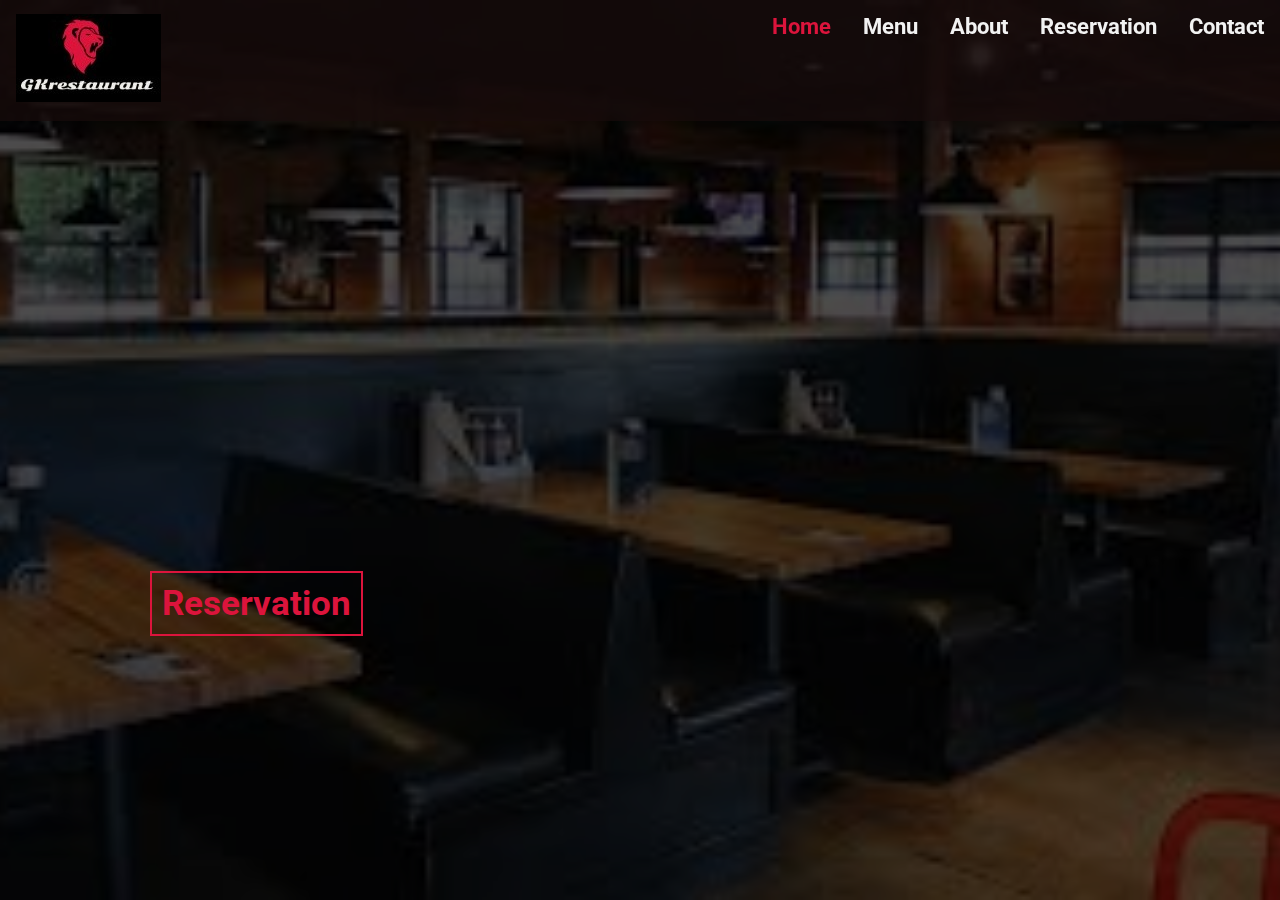
<file: index.html>
<!DOCTYPE html>
<html lang="en">
<head>
    <meta charset="UTF-8">
    <meta name="viewport" content="width=device-width, initial-scale=1.0">
    <title>GKrestaurant</title>
    <link rel="stylesheet" href="styles.css">
    
    
</head>
<body>
    <div id="theme">
        <div class="topnav">
            <a class="gklogo" href="index.html"><img src="images/gklogo.jpg" alt=""></a>
            <a class='active' href="index.html" target="__blank">Home</a>
            <a href="menu.html" target="__blank">Menu</a>
            <a href="about.html" target="__blank">About</a>
            
            <a href="reservation.html" target="__blank">Reservation</a>
            <a href="contact.html" target="__blank">Contact</a>
        </div>
        <div class="welcome container">
        <div>
        <h1>welcome<span></span></h1>
        <h1>to<span></span></h1>
        <h1>GKrestaurant<span></span></h1>
        <a href="reservation.html" type="button" class="reserveButton">Reservation</a>
        </div>
       </div>
    </div>
</body>
</html>
</file>
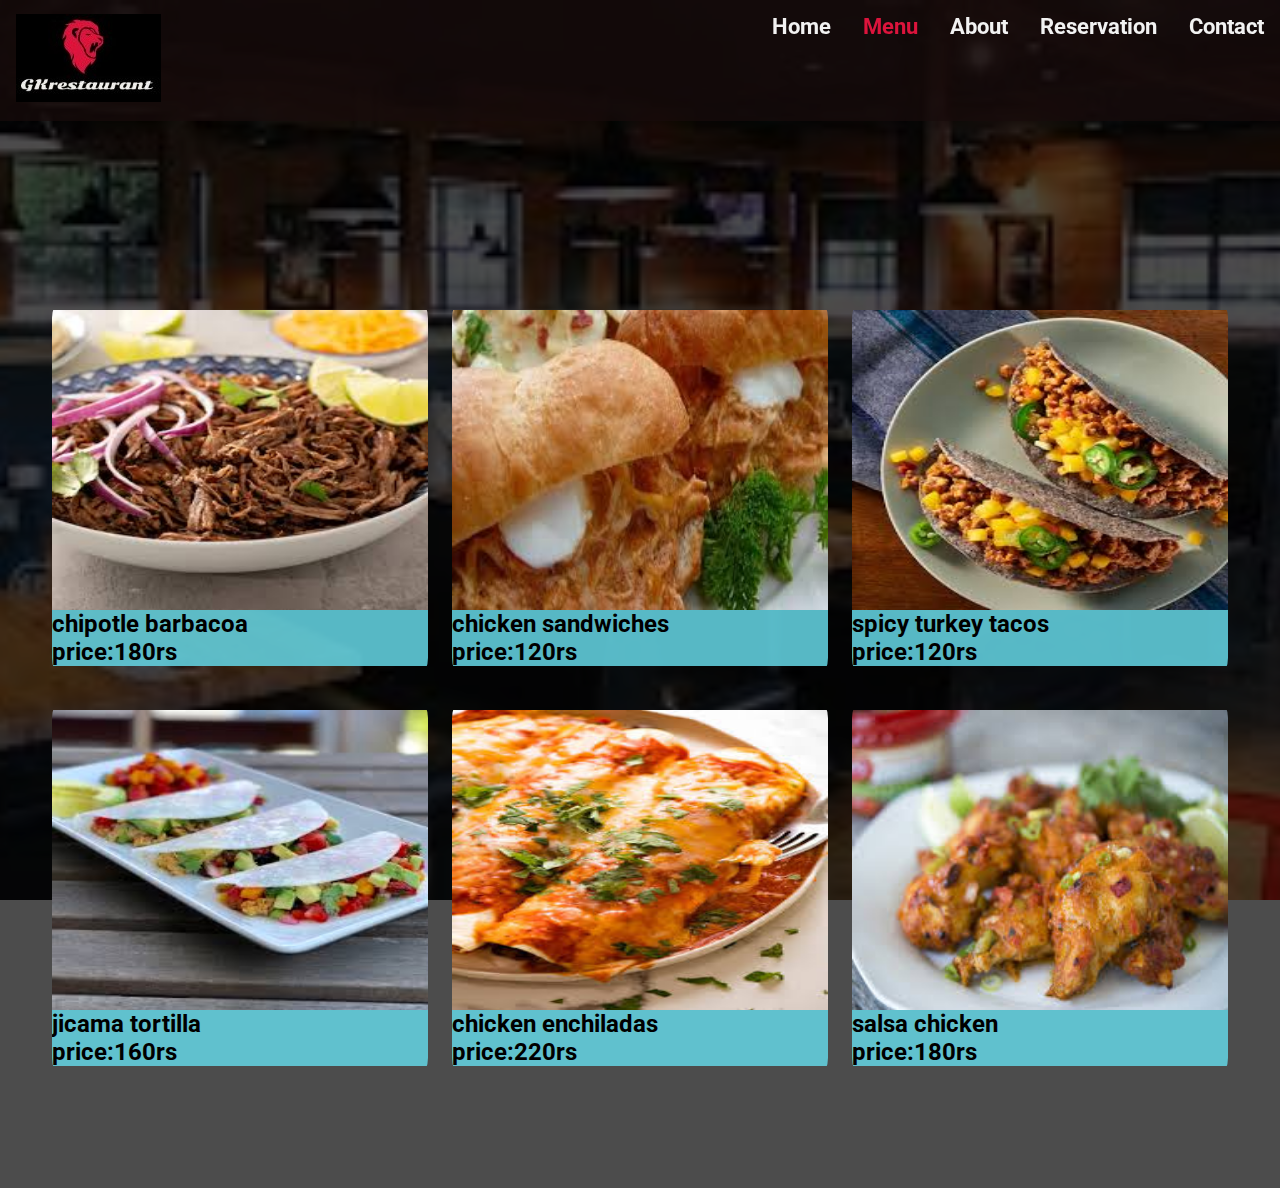
<file: american.html>
<!DOCTYPE html>
<html lang="en">
<head>
    <meta charset="UTF-8">
    <meta name="viewport" content="width=device-width, initial-scale=1.0">
    <title>GKrestaurant</title>
    <link rel="stylesheet" href="styles.css">
    
    
</head>
<body>
    <div id="theme">
        <div class="topnav">
            <a class="gklogo" href="index.html"><img src="images/gklogo.jpg" alt=""></a>
            <a href="index.html" target="__blank">Home</a>
            <a class='active' href="menu.html" target="__blank">Menu</a>
            <a href="about.html" target="__blank">About</a>
            
            <a href="reservation.html" target="__blank">Reservation</a>
            <a href="contact.html" target="__blank">Contact</a>
        </div>
        <div class="country container">
            <div class="flow_effect">
                <h1>american dishes<span></span></h1> 
            </div>
            <div class="dishes">
                <div class="items">
                    <div class="item">
                        <img src="images/american/chipotle barbacoa.jfif" alt="image of chipotle barbacoa">
                        <div class="attach">
                            <h2>chipotle barbacoa</h2>
                            <h2>price:180rs</h2>
                        </div>
                    </div>
                    <div class="item">
                        <img src="images/american/chicken verde sandwiches.jfif" alt="image of chicken verde sandwiches">
                        <div class="attach">
                            <h2>chicken sandwiches</h2>
                            <h2>price:120rs</h2>
                        </div>
                    </div>
                    <div class="item">
                        <img src="images/american/spicy turkey tacos.jfif" alt="image of spicy turkey tacos">
                        <div class="attach">
                            <h2>spicy turkey tacos</h2>
                            <h2>price:120rs</h2>
                        </div>
                    </div>
                    <div class="item">
                        <img src="images/american/jicama tortilla.jfif" alt="image of jicama tortilla">
                        <div class="attach">
                            <h2>jicama tortilla</h2>
                            <h2>price:160rs</h2>
                        </div>
                    </div>
                    <div class="item">
                        <img src="images/american/chicken enchiladas.jfif" alt="image of chicken enchiladas">
                        <div class="attach">
                            <h2>chicken enchiladas</h2>
                            <h2>price:220rs</h2>
                        </div>
                    </div>
                    <div class="item">
                        <img src="images/american/salsa chicken.jfif" alt="image of salsa chicken">
                        <div class="attach">
                            <h2>salsa chicken</h2>
                            <h2>price:180rs</h2>
                        </div>
                    </div>
                </div>   
            </div>
        </div>  
    </div>
</body>
</file>
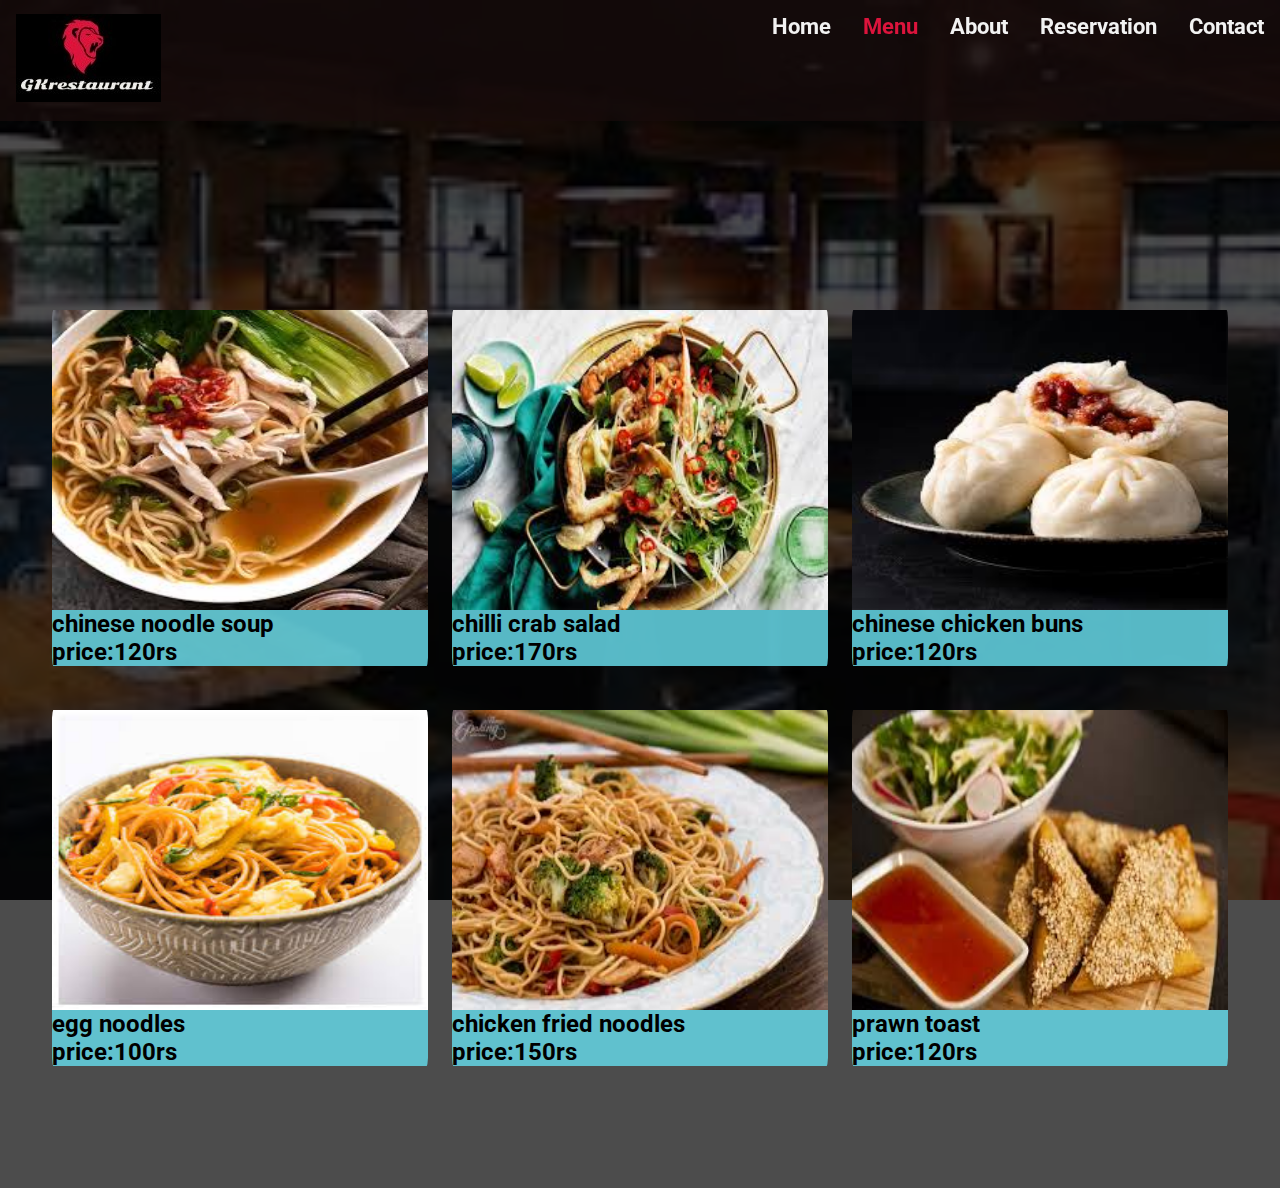
<file: chinese.html>
<!DOCTYPE html>
<html lang="en">
<head>
    <meta charset="UTF-8">
    <meta name="viewport" content="width=device-width, initial-scale=1.0">
    <title>GKrestaurant</title>
    <link rel="stylesheet" href="styles.css">
    
    
</head>
<body>
    <div id="theme">
        <div class="topnav">
            <a class="gklogo" href="index.html"><img src="images/gklogo.jpg" alt=""></a>            <a href="index.html" target="__blank">Home</a>
            <a class='active' href="menu.html" target="__blank">Menu</a>
            <a href="about.html" target="__blank">About</a>
            
            <a href="reservation.html" target="__blank">Reservation</a>
            <a href="contact.html" target="__blank">Contact</a>
        </div>
        <div class="country container">
            <div class="flow_effect">
                <h1>chinese dishes<span></span></h1> 
            </div>
            <div class="dishes">
                <div class="items">
                    <div class="item">
                        <img src="images/chinese/chinese pork noodle soup.jfif" alt="image of chinese noodle soup">
                        <div class="attach">
                            <h2>chinese noodle soup</h2>
                            <h2>price:120rs</h2>
                        </div>
                    </div>
                    <div class="item">
                        <img src="images/chinese/chilli crab salad.jfif" alt="image of chilli crab salad">
                        <div class="attach">
                            <h2>chilli crab salad</h2>
                            <h2>price:170rs</h2>
                        </div>
                    </div>
                    <div class="item">
                        <img src="images/chinese/chinese chicken buns.jfif" alt="image of chinese chicken buns">
                        <div class="attach">
                            <h2>chinese chicken buns</h2>
                            <h2>price:120rs</h2>
                        </div>
                    </div>
                    <div class="item">
                        <img src="images/chinese/egg noodles.jfif" alt="image of egg noodles">
                        <div class="attach">
                            <h2>egg noodles</h2>
                            <h2>price:100rs</h2>
                        </div>
                    </div>
                    <div class="item">
                        <img src="images/chinese/chicken fried noodles.jfif" alt="image of chicken fried noodles">
                        <div class="attach">
                            <h2>chicken fried noodles</h2>
                            <h2>price:150rs</h2>
                        </div>
                    </div>
                    <div class="item">
                        <img src="images/chinese/prawn toast.jfif" alt="image of prawn toast">
                        <div class="attach">
                            <h2>prawn toast</h2>
                            <h2>price:120rs</h2>
                        </div>
                    </div>
                </div>   
            </div>
        </div>  
    </div>
</body>
</file>
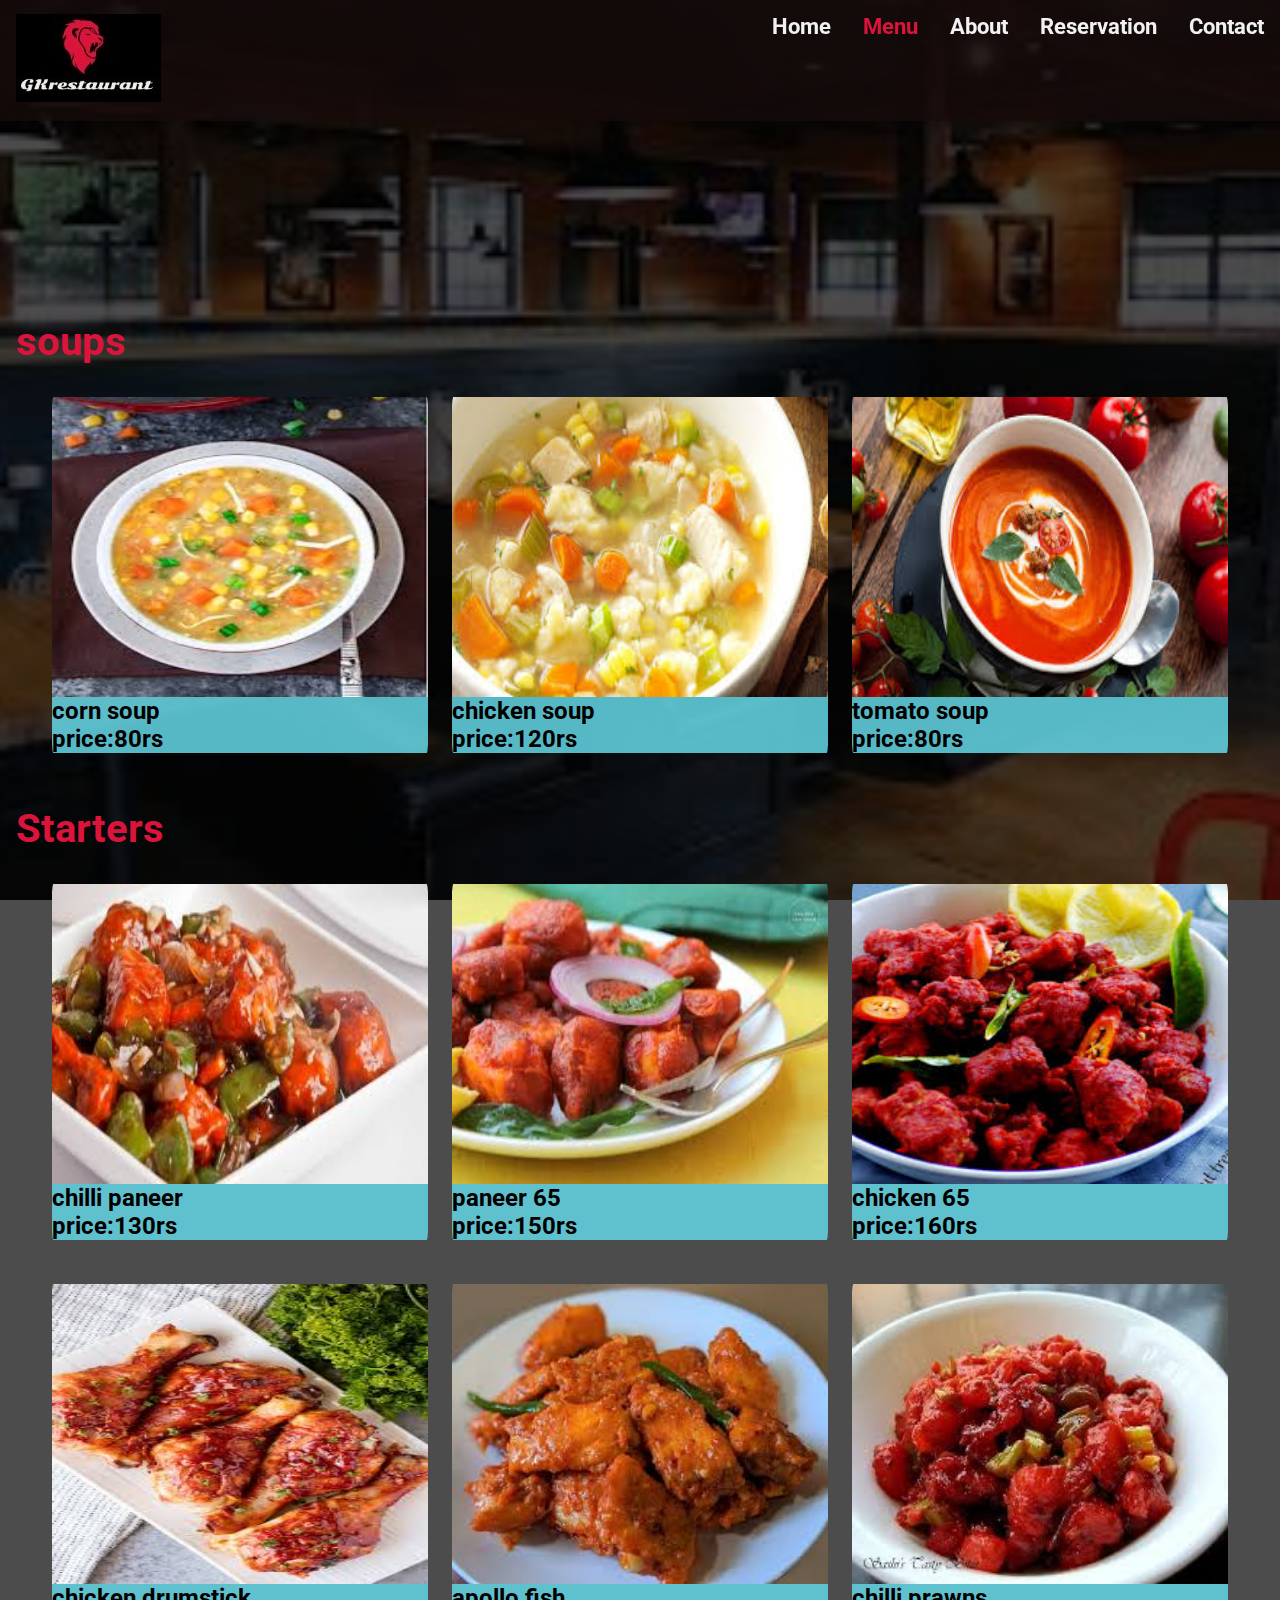
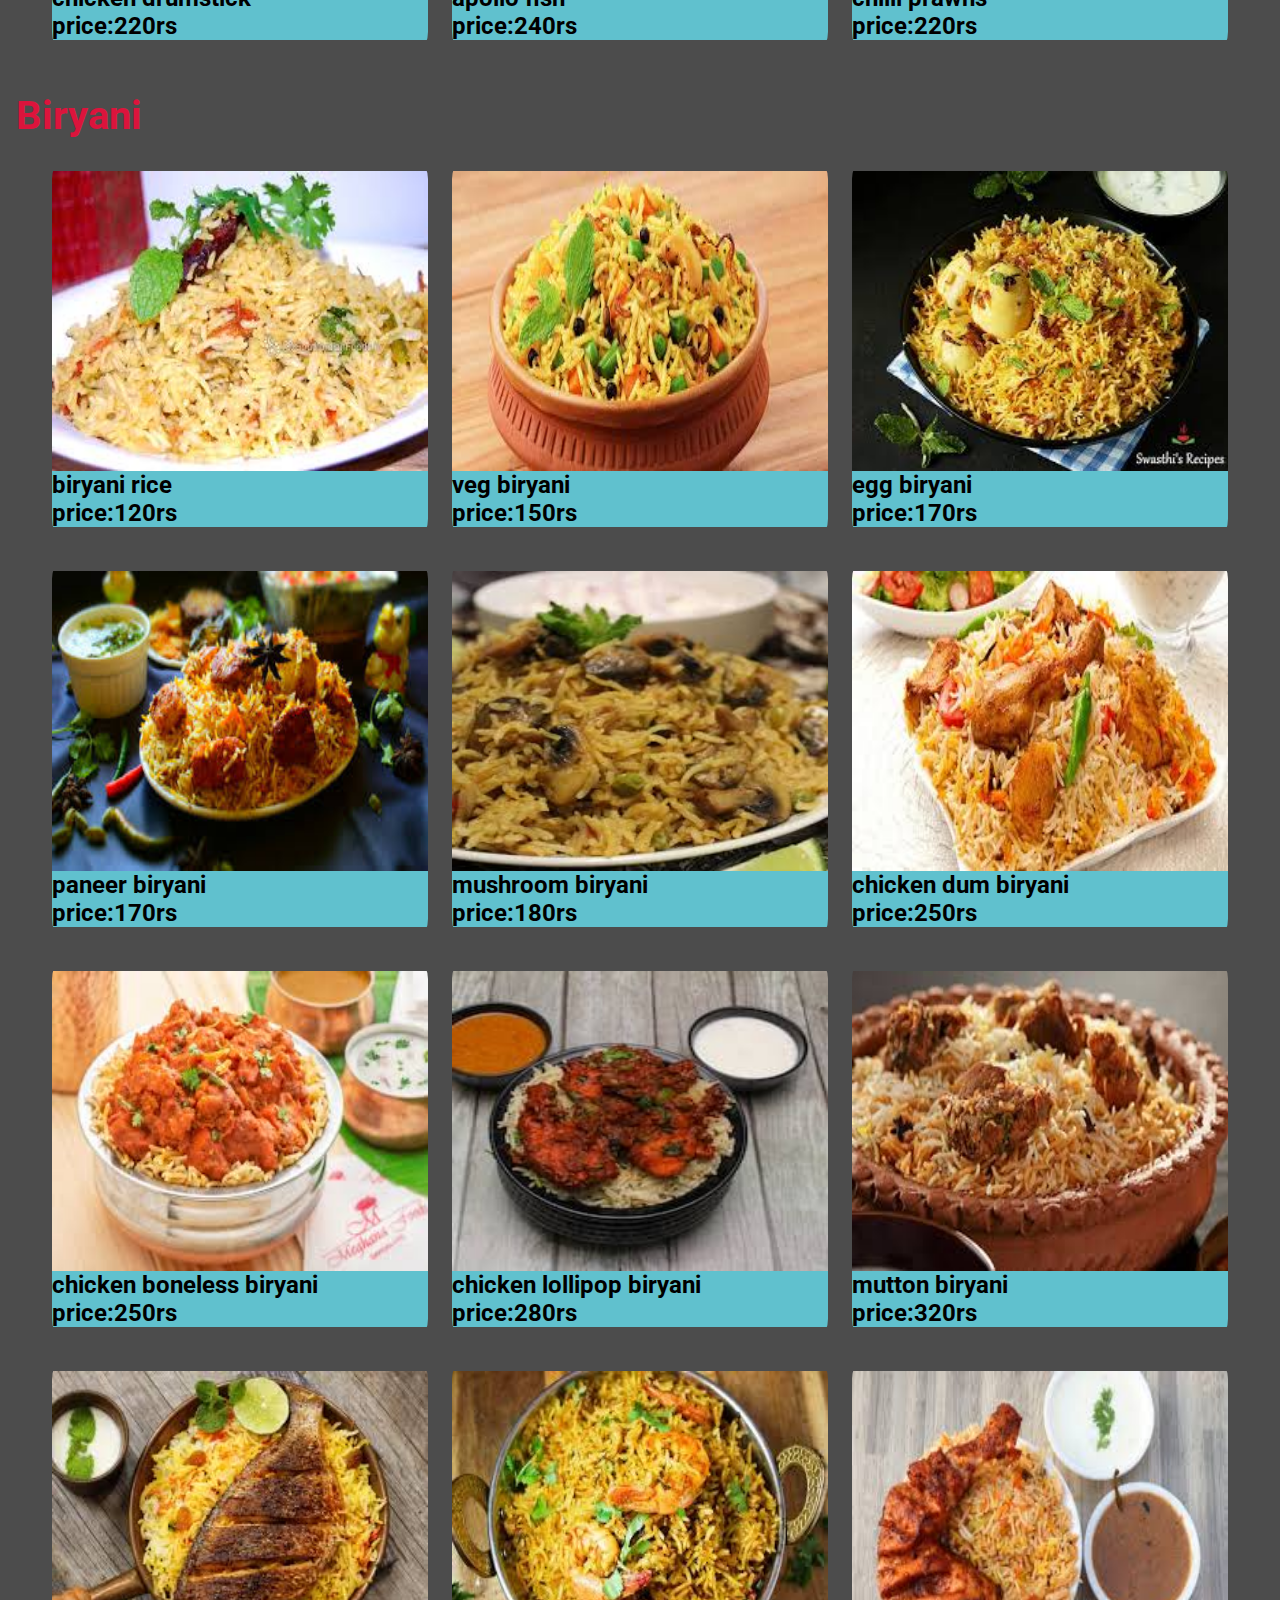
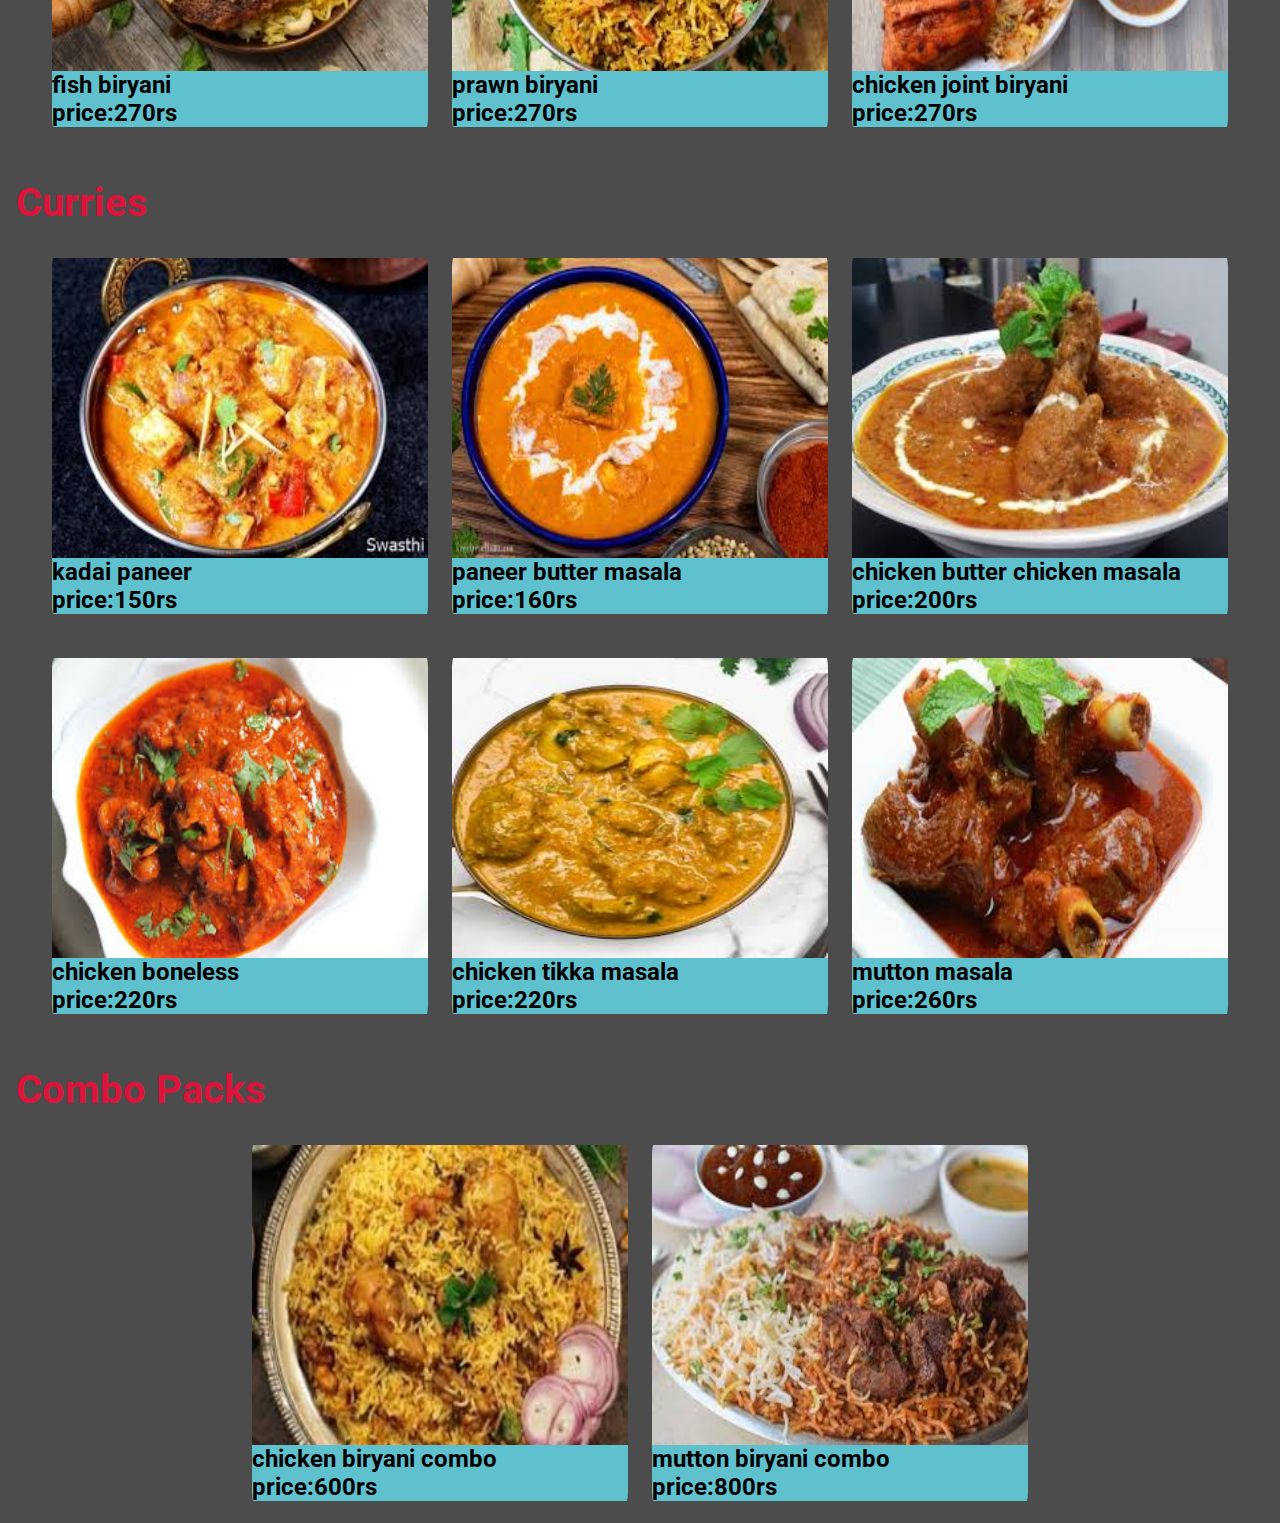
<file: indian.html>
<!DOCTYPE html>
<html lang="en">
<head>
    <meta charset="UTF-8">
    <meta name="viewport" content="width=device-width, initial-scale=1.0">
    <title>GKrestaurant</title>
    <link rel="stylesheet" href="styles.css">
    
    
</head>
<body>
    <div id="theme">
        <div class="topnav">
            <a class="gklogo" href="index.html"><img src="images/gklogo.jpg" alt=""></a>
            <a href="index.html" target="__blank">Home</a>
            <a class='active' href="menu.html" target="__blank">Menu</a>
            <a href="about.html" target="__blank">About</a>
            
            <a href="reservation.html" target="__blank">Reservation</a>
            <a href="contact.html" target="__blank">Contact</a>
        </div>
        <div class="country container">
            <div class="flow_effect">
                <h1>indian dishes<span></span></h1> 
            </div>
            <div class="dishes">
                <h1>soups</h1>
                <div class="items">
                    <div class="item">
                        <img src="images/soups/corn soup.jfif" alt="image of corn soup">
                        <div class="attach">
                            <h2>corn soup</h2>
                            <h2>price:80rs</h2>
                        </div>
                    </div>
                    <div class="item">
                        <img src="images/soups/chicken soup.jfif" alt="image of chicken soup">
                        <div class="attach">
                            <h2>chicken soup</h2>
                            <h2>price:120rs</h2>
                        </div>
                    </div>
                    <div class="item">
                        <img src="images/soups/tomato soup.jfif" alt="image of corn soup">
                        <div class="attach">
                            <h2>tomato soup</h2>
                            <h2>price:80rs</h2>
                        </div>
                    </div>
                </div>
                <h1>Starters</h1>
                <div class="items">
                    <div class="item">
                        <img src="images/starters/chilli paneer.jfif" alt="image of chilli paneer">
                        <div class="attach">
                            <h2>chilli paneer</h2>
                            <h2>price:130rs</h2>
                        </div>
                    </div>
                    <div class="item">
                        <img src="images/starters/paneer 65.jfif" alt="image of paneer 65">
                        <div class="attach">
                            <h2>paneer 65</h2>
                            <h2>price:150rs</h2>
                        </div>
                    </div>
                    <div class="item">
                        <img src="images/starters/chicken 65.jfif" alt="image of chicken 65">
                        <div class="attach">
                            <h2>chicken 65</h2>
                            <h2>price:160rs</h2>
                        </div>
                    </div>
                    <div class="item">
                        <img src="images/starters/chicken drumstick.jfif" alt="image of chicken drumstick">
                        <div class="attach">
                            <h2>chicken drumstick</h2>
                            <h2>price:220rs</h2>
                        </div>
                    </div>
                    <div class="item">
                        <img src="images/starters/apollo fish.jfif" alt="image of apollo fish">
                        <div class="attach">
                            <h2>apollo fish</h2>
                            <h2>price:240rs</h2>
                        </div>
                    </div>
                    <div class="item">
                        <img src="images/starters/chilli prawns.jfif" alt="image of chilli prawns">
                        <div class="attach">
                            <h2>chilli prawns</h2>
                            <h2>price:220rs</h2>
                        </div>
                    </div>
                </div>
                <h1>Biryani</h1>
                <div class="items">
                    <div class="item">
                        <img src="images/biryanis/biryani rice.jfif" alt="image of biryani rice">
                        <div class="attach">
                            <h2>biryani rice</h2>
                            <h2>price:120rs</h2>
                        </div>
                    </div>
                    <div class="item">
                        <img src="images/biryanis/veg biryani.jfif" alt="image of paneer 65">
                        <div class="attach">
                            <h2>veg biryani</h2>
                            <h2>price:150rs</h2>
                        </div>
                    </div>
                    <div class="item">
                        <img src="images/biryanis/egg biryani.jfif" alt="image of egg biryani">
                        <div class="attach">
                            <h2>egg biryani</h2>
                            <h2>price:170rs</h2>
                        </div>
                    </div>
                    <div class="item">
                        <img src="images/biryanis/paneer biryani.jfif" alt="image of paneer biryani">
                        <div class="attach">
                            <h2>paneer biryani</h2>
                            <h2>price:170rs</h2>
                        </div>
                    </div>
                    <div class="item">
                        <img src="images/biryanis/mushroom biryani.jfif" alt="image ofmushroom biryani">
                        <div class="attach">
                            <h2>mushroom biryani</h2>
                            <h2>price:180rs</h2>
                        </div>
                    </div>
                    <div class="item">
                        <img src="images/biryanis/dum biryani.jfif" alt="image of dum biryani">
                        <div class="attach">
                            <h2>chicken dum biryani</h2>
                            <h2>price:250rs</h2>
                        </div>
                    </div>
                    <div class="item">
                        <img src="images/biryanis/chicken boneless biryani.jfif" alt="image of chicken boneless biryani">
                        <div class="attach">
                            <h2>chicken boneless biryani</h2>
                            <h2>price:250rs</h2>
                        </div>
                    </div>
                    <div class="item">
                        <img src="images/biryanis/chicken lollipop biryani.jfif" alt="image of  chicken lollipop biryani">
                        <div class="attach">
                            <h2>chicken lollipop biryani</h2>
                            <h2>price:280rs</h2>
                        </div>
                    </div>
                    <div class="item">
                        <img src="images/biryanis/mutton biryani.jfif" alt="image of mutton biryani">
                        <div class="attach">
                            <h2>mutton biryani</h2>
                            <h2>price:320rs</h2>
                        </div>
                    </div>
                    <div class="item">
                        <img src="images/biryanis/fish biryani.jfif" alt="image of fish biryani">
                        <div class="attach">
                            <h2>fish biryani</h2>
                            <h2>price:270rs</h2>
                        </div>
                    </div>
                    <div class="item">
                        <img src="images/biryanis/prawn biryani.jfif" alt="image of prawn biryani">
                        <div class="attach">
                            <h2>prawn biryani</h2>
                            <h2>price:270rs</h2>
                        </div>
                    </div>
                    <div class="item">
                        <img src="images/biryanis/joint biryani.jfif" alt="image of chicken joint biryani">
                        <div class="attach">
                            <h2>chicken joint biryani</h2>
                            <h2>price:270rs</h2>
                        </div>
                    </div>
                </div>
                <h1>Curries</h1>
                <div class="items">
                    <div class="item">
                        <img src="images/curries/kadai paneer.jfif" alt="image of kadai paneer">
                        <div class="attach">
                            <h2>kadai paneer</h2>
                            <h2>price:150rs</h2>
                        </div>
                    </div>
                    <div class="item">
                        <img src="images/curries/paneer butter masala.jfif" alt="image of paneer butter masala">
                        <div class="attach">
                            <h2>paneer butter masala</h2>
                            <h2>price:160rs</h2>
                        </div>
                    </div>
                    <div class="item">
                        <img src="images/curries/chicken butter masala.jfif" alt="image of chicken butter masala">
                        <div class="attach">
                            <h2>chicken butter chicken masala</h2>
                            <h2>price:200rs</h2>
                        </div>
                    </div>
                    <div class="item">
                        <img src="images/curries/chicken boneless.jfif" alt="image of chicken boneless">
                        <div class="attach">
                            <h2>chicken boneless</h2>
                            <h2>price:220rs</h2>
                        </div>
                    </div>
                    <div class="item">
                        <img src="images/curries/chicken tikka masala.jfif" alt="image of chicken tikka masala">
                        <div class="attach">
                            <h2>chicken tikka masala</h2>
                            <h2>price:220rs</h2>
                        </div>
                    </div>
                    <div class="item">
                        <img src="images/curries/mutton masala.jfif" alt="image of mutton masala">
                        <div class="attach">
                            <h2>mutton masala</h2>
                            <h2>price:260rs</h2>
                        </div>
                    </div>
            </div>
            <h1>Combo Packs</h1>
                <div class="items">
                    <div class="item">
                        <img src="images/comboPacks/chicken biryani combo.jfif" alt="image of chicken biryani combo">
                        <div class="attach">
                            <h2>chicken biryani combo</h2>
                            <h2>price:600rs</h2>
                        </div>
                    </div>
                    <div class="item">
                        <img src="images/comboPacks/mutton biryani combo.jfif" alt="image of mutton biryani combo">
                        <div class="attach">
                            <h2>mutton biryani combo</h2>
                            <h2>price:800rs</h2>
                        </div>
                    </div>
        </div>
    </div>
</body>
</file>
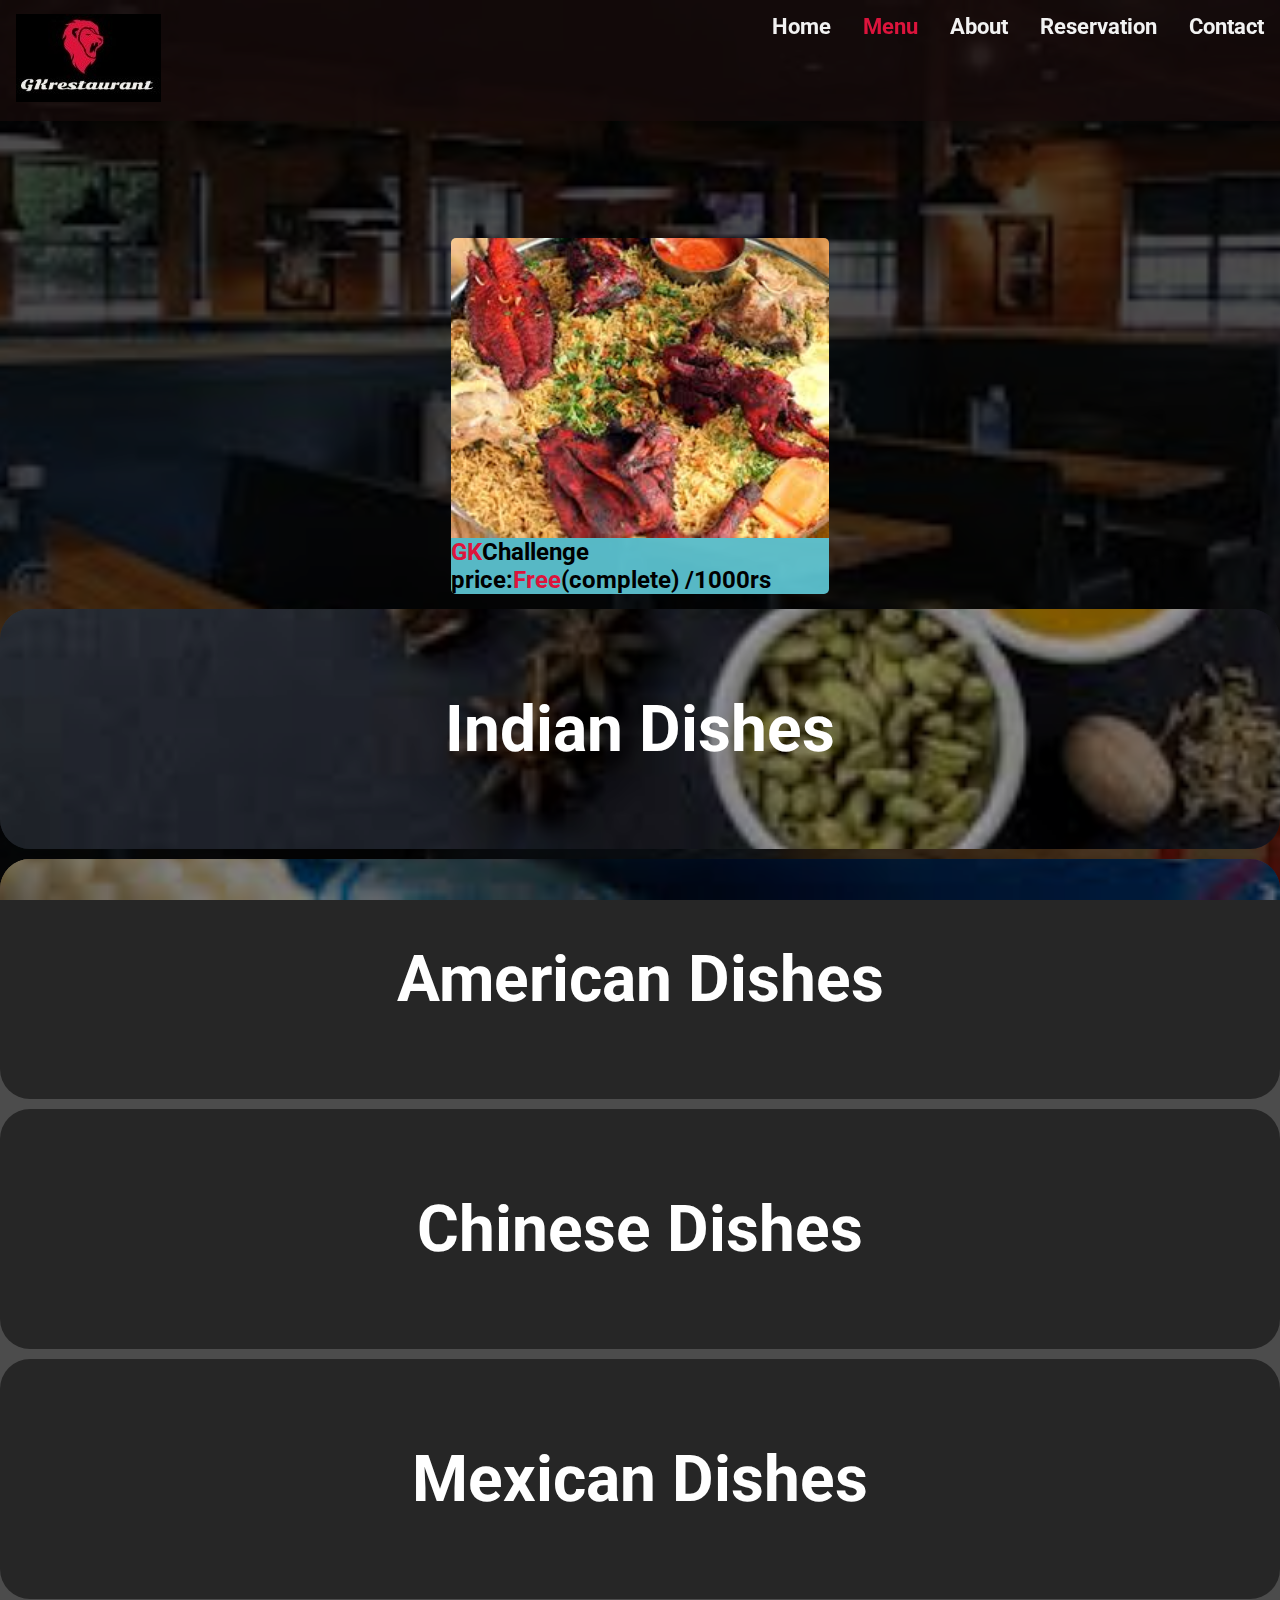
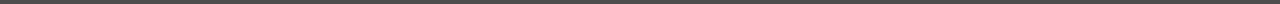
<file: menu.html>
<!DOCTYPE html>
<html lang="en">
<head>
    <meta charset="UTF-8">
    <meta name="viewport" content="width=device-width, initial-scale=1.0">
    <title>GKrestaurant</title>
    <link rel="stylesheet" href="styles.css">
    
    
</head>
<body>
    <div id="theme">
        <div class="topnav">
            <a class="gklogo" href="index.html"><img src="images/gklogo.jpg" alt=""></a>            
            <a href="index.html" target="__blank">Home</a>
            <a class='active' href="menu">Menu</a>
            <a href="about.html" target="__blank">About</a>
            
            <a href="reservation.html" target="__blank">Reservation</a>
            <a href="contact.html" target="__blank">Contact</a>
        </div>
        <div class="menu container">
            <div class="menu_head flow_effect">
                <h1>special Today<span></span></h1>
                <div class="item">
                    <img src="images/comboPacks/gk special challenge.jfif" alt="image of gkspecial">
                    <div class="attach">
                        <h2><span>GK</span>Challenge</h2>
                        <h2>price:<span>Free</span>(complete) /1000rs</h2>
                    </div>
                </div>
            </div>
            <div class="menu_items">
                <div class="menu_item">
                    <a href="indian.html"><h1>indian dishes</h1></a>
                </div>
                <div class="menu_item">
                    <a href="american.html"><h1>american dishes</h1></a>
                </div>
                <div class="menu_item">
                    <a href="chinese.html"><h1>chinese dishes</h1></a>
                </div>
                <div class="menu_item">
                    <a href="mexican.html"><h1>mexican dishes</h1></a>
                </div>
            </div>
        </div>
    </div>
</file>
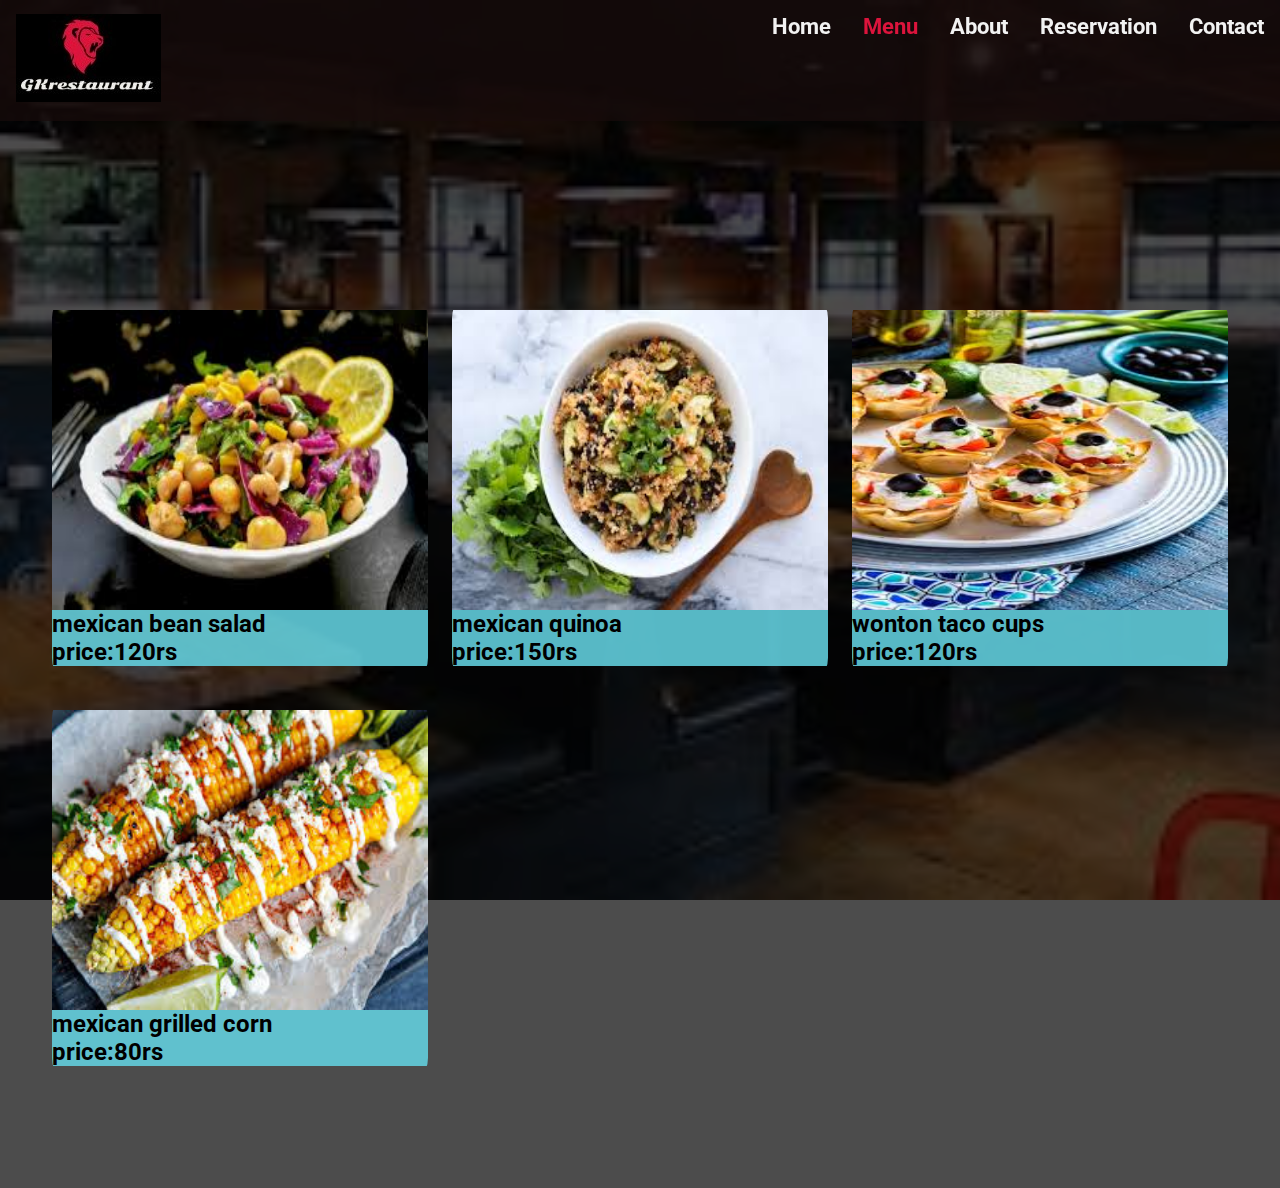
<file: mexican.html>
<!DOCTYPE html>
<html lang="en">
<head>
    <meta charset="UTF-8">
    <meta name="viewport" content="width=device-width, initial-scale=1.0">
    <title>GKrestaurant</title>
    <link rel="stylesheet" href="styles.css">
    
    
</head>
<body>
    <div id="theme">
        <div class="topnav">
            <a class="gklogo" href="index.html"><img src="images/gklogo.jpg" alt=""></a>            
            <a href="index.html" target="__blank">Home</a>
            <a class='active' href="menu.html" target="__blank">Menu</a>
            <a href="about.html" target="__blank">About</a>
            
            <a href="reservation.html" target="__blank">Reservation</a>
            <a href="contact.html" target="__blank">Contact</a>
        </div>
        <div class="country container">
            <div class="flow_effect">
                <h1>mexican dishes<span></span></h1> 
            </div>
            <div class="dishes">
                <div class="items">
                    <div class="item">
                        <img src="images/mexican/mexican bean salad.jfif" alt="image of mexican bean salad">
                        <div class="attach">
                            <h2>mexican bean salad</h2>
                            <h2>price:120rs</h2>
                        </div>
                    </div>
                    <div class="item">
                        <img src="images/mexican/mexican quinoa.jfif" alt="image of mexican quinoa">
                        <div class="attach">
                            <h2>mexican quinoa</h2>
                            <h2>price:150rs</h2>
                        </div>
                    </div>
                    <div class="item">
                        <img src="images/mexican/wonton taco cups.jfif" alt="image of wonton taco cups">
                        <div class="attach">
                            <h2>wonton taco cups</h2>
                            <h2>price:120rs</h2>
                        </div>
                    </div>
                    <div class="item">
                        <img src="images/mexican/mexican grilled corn.jfif" alt="image of mexican grilled corn">
                        <div class="attach">
                            <h2>mexican grilled corn</h2>
                            <h2>price:80rs</h2>
                        </div>
                    </div>
                </div>   
            </div>
        </div>  
    </div>
</body>
</file>
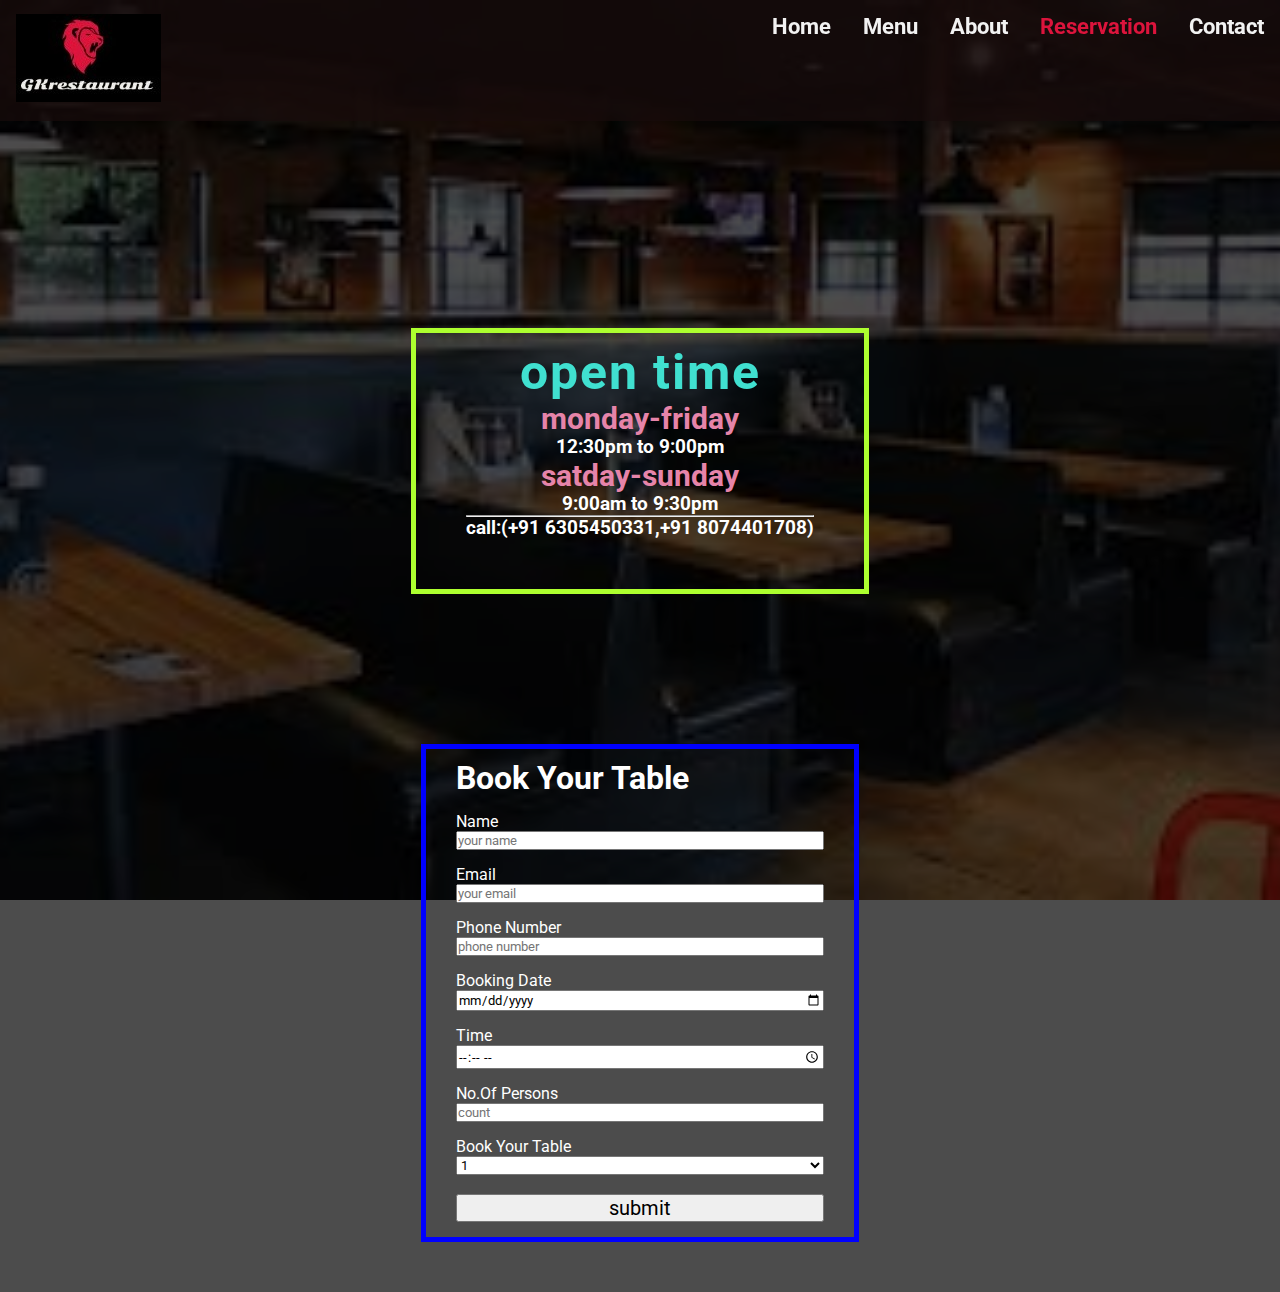
<file: reservation.html>
<!DOCTYPE html>
<html lang="en">
<head>
    <meta charset="UTF-8">
    <meta name="viewport" content="width=device-width, initial-scale=1.0">
    <title>GKrestaurant</title>
    <link rel="stylesheet" href="styles.css">
    
    
</head>
<body>
    <div id="theme">
        <div class="topnav">
            <a class="gklogo" href="index.html"><img src="images/gklogo.jpg" alt=""></a>            
            <a  href="index.html" target="__blank">Home</a>
            <a href="menu.html" target="__blank">Menu</a>
            <a href="about.html" target="__blank">About</a>
            
            <a class='active' href="reservation.html" target="__blank">Reservation</a>
            <a href="contact.html" target="__blank">Contact</a>
        </div>
        <div class="reservation container">
            <div class="heading flow_effect">
            <h1>Reservation<span></span> </h1>
            </div>
            <div class="res_page">
                <div class="res_time">
                    <h1>open time</h1>
                    <div class="time_field">
                        <h2>monday-friday</h2>
                        <h3>12:30pm to 9:00pm</h3>
                    </div>
                    <div class="time_field">
                        <h2>satday-sunday</h2>
                        <h3>9:00am to 9:30pm</h3>
                    </div>
                    <hr>
                    <h3>call:(+91 6305450331,+91 8074401708) </h2>
                </div>
                <form class="res_form">
                    <h1>book your table</h1>
                    <label for="name">name</label>
                    <input type="text" id="name" placeholder="your name" required>
                    <label for="email">email</label>
                    <input type="email" id="email" placeholder="your email" required>
                    <label for="phone">phone number</label>
                    <input type="text" id="phone" placeholder="phone number" required>
                    <label for="date">booking date</label>
                    <input type="date" id="date" required>
                    <label for="time">time</label>
                    <input type="time" id="time" required>
                    <label for="count">no.of persons</label>
                    <input type="text" name="" id="count" placeholder="count" required>
                    <label for="table">book your table</label>
                    <select id="table" >
                        <option value="1">1</option>
                        <option value="1">2</option>
                        <option value="1">3</option>
                        <option value="1">4</option>
                        <option value="1">5</option>
                    </select>
                    <br>
                    <button type="submit">submit</button>
                </form>
            </div>
        </div>
    </div>
</body>
</file>
<file: styles.css>
@import url('https://fonts.googleapis.com/css2?family=Roboto&display=swap');
*{
    margin: 0;
    padding:0;
    box-sizing: border-box;
    font-family: 'Roboto', sans-serif;
}

a{
    text-decoration: none;
}
.topnav {
    background-color:rgba(24, 11, 11, 0.705);
    overflow: hidden;
    display: flex;
    flex-direction: row;
    justify-content: flex-end;
    position: fixed;
    z-index: 2;
    /* margin-bottom: 50px; */
    font-weight: bolder;
    width: 100%;


  }
  
  /* Style the links inside the navigation bar */
  .topnav a {
    float: left;
    color: #f2f2f2;
    text-align: center;
    padding: 14px 16px;
    text-decoration: none;
    font-size: 17px;
  }
  .topnav .gklogo{
      margin-right: auto;
  }
  
  /* Change the color of links on hover */
  /* .topnav a:hover {
    background-color: #ddd;
    color: white;
  }
   */
  /* Add a color to the active/current link */
  .topnav a.active {
    /* background-color: brown; */
    color: crimson;
  }
.container{
    
    display: flex;
    width: 100%;
    min-height: 100vh;
    align-items: center;
    
    justify-content: center;

}
.welcome{
    max-width: 1200px;
    margin: 0 auto;
    padding: 0 50px;
    justify-content: flex-start;
}
#theme{
    background-image: url(./images/gkrestaurant.jfif);
    background-repeat: no-repeat;
    background-size: cover;
    background-attachment: fixed;
    background-position: top center;
    position: relative;
    z-index: 1;
}
#theme::after{
    content: '';
    position: absolute;
    width:100%;
    height: 100%;
    top:0;
    left:0;
    background-color: black;
    opacity: .7;
    z-index: -1;
}
.welcome h1{
    display: block;
    width: fit-content;
    font-size: 3rem;
    position: relative;
    color:transparent;
    animation: text_reveal 1s ease forwards;
    
}

.welcome h1:nth-child(1){
    animation-delay: 1s;
}
.welcome h1:nth-child(2){
    animation-delay: 2s;
}
.welcome h1:nth-child(3){
    animation: text_reveal_name .5s ease forwards;
    animation-delay: 3s;
    
}
.welcome span{
    position: absolute;
    top: 0;
    left: 0;
    background-color: crimson;
    height: 100%;
    width: 0;
    animation: text_overlay .5s ease forwards;
    animation-delay: .5s;
    
}
.welcome h1:nth-child(1) span{
    animation-delay: .5s;
}
.welcome h1:nth-child(2) span{
    animation-delay: 1.5s;
}
.welcome h1:nth-child(3) span{
     animation-delay: 2.5s; 
}
.reserveButton{
    display: inline-block;
    padding: 10px 10px;
    color: crimson;
    font-weight: bold;
    font-size: 20px;
    background-color: transparent;
    border: 2px solid crimson;
    margin-top: 25px;
    

}
.reserveButton:hover{
    background-color: crimson;
    color:white;
}
/* menu page */
.menu{
    display: flex;
    flex-direction: column;
    justify-content: flex-start;
    position: relative;
    z-index: 1;
    overflow: hidden;
}
.menu_head{
    margin-top: 50px;
    padding: auto auto;
    display: flex;
    flex-direction: column;
    justify-content: center;
}

.flow_effect h1{
    text-align: center;
    font-size: 4rem;
    position: relative; 
    text-transform: capitalize;
    color:transparent;
    animation: text_menu 1s ease forwards;
    animation-delay: 1s;
    margin-top: 45px;
    margin-bottom: 0;
}
.flow_effect h1 span{
    position: absolute;
    top: 0;
    left: 0;
    background-color: crimson;
    height: 100%;
    width: 0;
    animation: text_overlay 2s ease forwards;
    animation-delay: .5s;
}
.item{
    margin: 10px;
    border-radius: 5px;
    display: flex;
    flex-direction: column;
    justify-content: center;
    overflow: hidden;
}
.item:hover{
    transform: scale(1.1, 1.1);
    overflow: hidden;
}
.item .attach{
    background-color: rgba(99, 210, 224, 0.877);
}
.item .attach span{
    color: crimson;
}
.menu_items{
    /* padding: auto; */
    padding: 0;
    margin:0;
    height: 1000px;
    width: 100vw;
    display: flex;
    flex-direction: column;
    width: 100vw;
 }
.menu_items h1{
    text-align: center;
   text-transform: capitalize;
   color: white;
}
.menu_items .menu_item{
    height:25%;
    /* padding: 0 100%; */
    padding: 0;
    width: 100%;
    margin:5px 0px;
    border-radius: 30px;
    overflow: hidden;
    display: flex;
    flex-direction: column;
    align-items: center;
    justify-content: center;
    align-self: center;
    font-size: 25px;
}
.menu_items h1:hover{
    color: crimson;
}

.menu_items .menu_item:nth-child(1){
    background-image: url(./images/background/indian\ spices.jfif);
    background-size: cover;
    background-repeat: no-repeat;
    background-position: top center;
    background-attachment: fixed;
    position: relative;
    z-index: 1;
}
.menu_items .menu_item:nth-child(1)::after{
    content: '';
    position: absolute;
    width:100%;
    height: 100%;
    top:0;
    left:0;
    background-color: black;
    opacity: .4;
    z-index: -1;
}
.menu_items .menu_item:nth-child(2){
    background-image: url(./images/background/american\ recipies.jfif);
    background-size: cover;
    background-repeat: no-repeat;
    background-position: top center;
    background-attachment: fixed;
    position: relative;
    z-index: 1;
}
.menu_items .menu_item:nth-child(2)::after{
    content: '';
    position: absolute;
    width:100%;
    height: 100%;
    top:0;
    left:0;
    background-color: black;
    opacity: .5;
    z-index: -1;
}
.menu_items .menu_item:nth-child(3){
    background-image: url(./images/background/chinese\ recipes.jfif);
    background-size: cover;
    background-repeat: no-repeat;
    background-position: top center;
    background-attachment: fixed;
    position: relative;
    z-index: 1;
}
.menu_items .menu_item:nth-child(3)::after{
    content: '';
    position: absolute;
    width:100%;
    height: 100%;
    top:0;
    left:0;
    background-color: black;
    opacity: .5;
    z-index: -1;
}
.menu_items .menu_item:nth-child(4){
    background-image: url(./images/background/mexican\ recipes.jfif);
    background-size: cover;
    background-repeat: no-repeat;
    background-position: top center;
    background-attachment: fixed;
    position: relative;
    z-index: 1;
}
.menu_items .menu_item:nth-child(4)::after{
    content: '';
    position: absolute;
    width:100%;
    height: 100%;
    top:0;
    left:0;
    background-color: black;
    opacity: .5;
    z-index: -1;
}

/* end of menu */
/* start of continental dishes page */
.country{
    display: flex;
    flex-direction: column;
    justify-content: flex-start;
    position: relative;
    z-index: 1;
    overflow: hidden;
}
.flow_effect{
    margin-top: 108px;
}
.dishes{ 
    align-self: start;
    margin-top: 60px;
    width: 100%;
    min-height:100vh;
    display: flex;
    flex-direction: column;
}
.dishes h1{
    color:crimson;
    margin-left: 1rem;
    font-size: 40px;
    margin-top: 30px;
    margin-bottom: 10px;
}
.dishes .items{
    display: grid;
    grid-template-columns: repeat(auto-fit,minmax(10rem ,25rem));
    justify-content: center;
    /* flex-wrap: wrap;
    flex-shrink: none; */
}
.item img{
    height: 300px;
}
.dishes .items .item{
    height: 400px;
    margin: 0 3%;
    border-radius: 30px;
    overflow: hidden;

}
/* end of continental dishes page */
/* start of about page */
.about{
    display: flex;
    flex-direction: column;
    justify-content: flex-start;
    position: relative;
}
.about .about_us{
    display: grid;
    grid-template-rows: 65%  35%;
}
.about .flow_effect{
    margin-bottom: 50px;
}
.about_us p{
    text-indent: 50px;
    color:white;
    padding:0 20px;
    font-size: 20px;
    font-weight: bold;
    line-height: 25px; 
}
.about .icons{
    display: grid;
    width: 100%;
    grid-template-columns: repeat(auto-fit,minmax(30rem,30rem));
    margin-top: 40px;
    padding-bottom: 20px;
    background-color:rgba(72, 236, 248, 0.486);
    box-sizing: border-box;
    border-radius: 5%;
}
.about .icons .item{
    display: flex;
    flex-direction: row;
    justify-content: center;
    align-items: center;
    margin: 10px 10px;
    padding: 20px 5px;
}
/* end of about page */
/* start of reservation page */
.reservation{
    display: flex;
    flex-direction: column;
    justify-content: flex-start;
    align-items: center;
}
.res_page{
    margin-top: 100px;
    color: white;
    transition: .3s all;
}
.res_time{
    margin-left:40px;
    margin-right: 40px;
    margin-bottom: 150px;
    text-align: center;
    border: 5px solid greenyellow;
    padding: 50px;
    padding-top: 10px;
}
.res_time h1{
    font-size: 50px;
    letter-spacing: 2px;
    color: turquoise;
}
.res_time h2{
    font-size: 30px;
    color: rgb(230, 132, 169);
}
.res_form{
    display: flex;
    flex-direction: column;
    margin: 0 50px;
    margin-bottom: 50px;
    box-sizing: border-box;
    padding: 10px 30px;
    border: 5px solid blue;
    text-transform: capitalize;
}
.res_form label{
    margin-top: 15px;
}
.res_form button{
    margin-bottom: 5px;
    font-size: 20px;
}
.res_form button:hover{
    transform: scale(1.05);
    color: white;
    background-color: crimson;
    border: darkblue;
}
/* end of reservation page */

/* start of contact page */
.contact{
    display: flex;
    flex-direction: column;
    height: 100%;
    justify-content: start;
    position: relative;
}

.contact h1{
    margin-top: 5px;
    margin-bottom: 10px;
}
.contact .items{
    margin-top: 0;
}
.contact form{
    display: flex;
    flex-direction: column;
    border: 3px solid rgb(23, 71, 228);
    padding: 10px;
    margin: 0 20%;
}
.contact form input{
    margin: 10px 20px;
    padding: 2px 0px;
}
.contact form label{
    margin: 10px 20px;
    margin-bottom: 0;
    color: white;
    text-transform: capitalize;
    font-weight: bold;
}
.contact form textarea{
    margin: 10px 20px;
    padding: 2px 0px;
}
.contact form button{
    font-size: 20px;
    align-self: center;
    margin: 5px 100px;
    padding: 0px 20px;
    border-radius: 20px;
    border-width: 0;
}
.contact form button:hover{
    transform: scale(1.05);
    color: white;
    background-color: crimson;
    border: darkblue;
}
.contact .items{
    display: flex;
    flex-direction: column;
}
.contact .items .icons{
    display: grid;
    width: 100%;
    position: absolute;
    bottom: 3%;
    left: 0;
    grid-template-columns: repeat(auto-fit,minmax(30rem,30rem));
    margin-top: 80px;
    background-color:rgba(72, 236, 248, 0.486);
    box-sizing: border-box;
    border-radius: 5%;
    justify-content: center;
}
.contact .items .icons .item{
    display: flex;
    flex-direction: row;
    justify-content: center;
    align-items: center;
    width: fit-content;
    margin: 20px 10px;
}
i{
    font-size: 25px;
    color:darkblue;
    padding: 5px;
    border-radius: 20%;
    border: 2px solid whitesmoke;
    margin-right: 10px;
}

i:hover{
    background-color: whitesmoke;
}
/* end of contact page */

@keyframes text_overlay{
    50%{
        width: 100%;
        left : 0;
    }
    100%{
        width: 0;
        left: 100%;
    }
}
@keyframes text_reveal{
    100%{
    color:white;  
    }
}
@keyframes text_menu{
    100%{
        color:crimson ;
        /* background-color: gray; */
    }
}
@keyframes text_reveal_name{
    100%{
        color:crimson;
    }
    
}
/* for tablet view */
@media screen and (min-width: 785px){
    .welcome h1{
        font-size: 4rem;
    }
    .welcome .reserveButton{
        font-size: 25px;
    }
    .welcome{
        margin-left: 65px;
    }
    .topnav a {
        font-size: 20px;
    }
    .menu_items h1{
        font-size: 3rem;
    }
}

/* for destop view */
@media screen and (min-width: 1175px){
    .welcome h1{
        font-size: 5rem;
    }
    .welcome .reserveButton{
        font-size: 35px;
    }
    .welcome{
        margin-left: 100px;
    }
    .topnav a {
        font-size: 22px;
    }
    .menu_items h1{
        font-size: 4rem;
    }
}
@media screen and (max-width: 960px){
    .contact .items .icons{
        display: grid;
        grid-template-columns: 1fr 1fr;
    }
}
@media screen and (min-width: 960px){
    .about .icons{
    position: absolute;
    bottom: 0;
    left: 0;
    }
}
</file>
